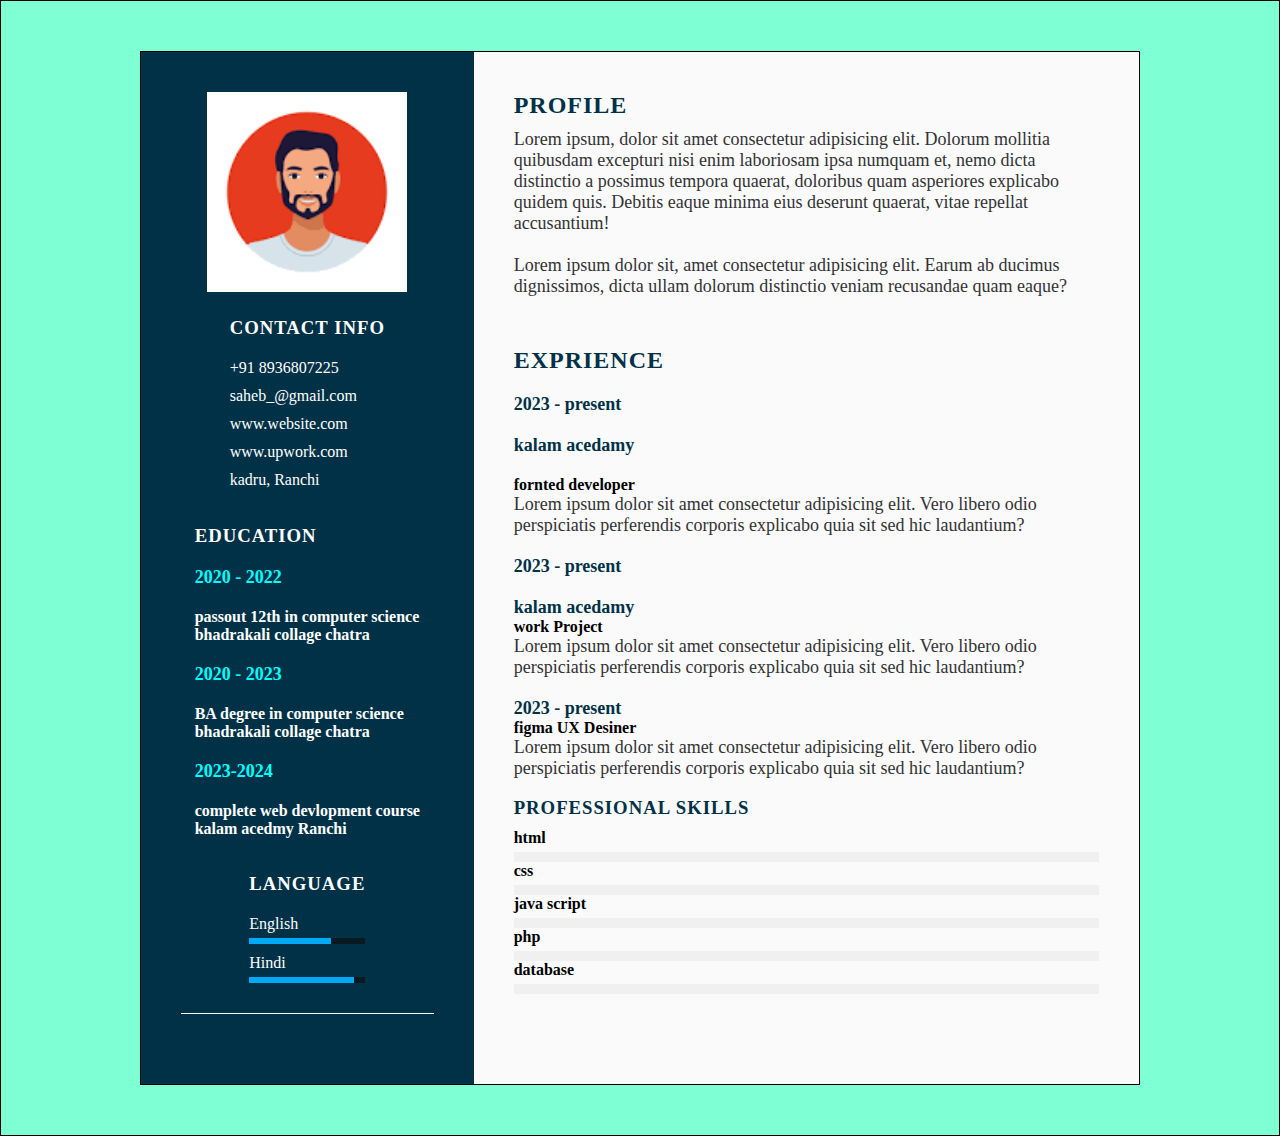
<file: index.html>
<!DOCTYPE html>
<html lang="en">

<head>
    <meta charset="UTF-8">
    <meta name="viewport" content="width=device-width, initial-scale=1.0">
    <title>resume</title>
    <link rel="stylesheet" href="css/style.css">
    <!-- <link rel="stylesheet" href="https://cdn.jsdelivr.net/npm/bootstrap@4.6.2/dist/css/bootstrap.min.css" integrity="sha384-xOolHFLEh07PJGoPkLv1IbcEPTNtaed2xpHsD9ESMhqIYd0nLMwNLD69Npy4HI+N" crossorigin="anonymous"> -->

</head>

<body>
    <div class="container">
        <div class="left_side">
            <div class="profiletext">
                <div class="imgbx">
                    <img src="sso.png" alt="">

                 
                    <h2>Md Saheb<br><span>web developer</span></h2>
                </div>
                <div class="contactinfo">
                    <h3 class="title">contact info</h3>
                    <ul>
                        <li>
                            <span class="icon"><i class="fa fa-phone" aria-hidden="true"></i></span>
                            <span class="text">+91 8936807225</span>
                        </li>

                        <li>
                            <span class="icon"><i class="fa fa-envelope-o" aria-hidden="true"></i></span>
                            <span class="text">saheb_@gmail.com</span>
                        </li>

                        <li>
                            <span class="icon"><i class="fa fa-globe" aria-hidden="true"></i></span>
                            <span class="text">www.website.com</span>
                        </li>

                        <li>
                            <span class="icon"><i class="fa fa-globe" aria-hidden="true"></i></span>
                            <span class="text">www.upwork.com</span>
                        </li>

                        <li>
                            <span class="icon"><i class="fa fa-map-marker" aria-hidden="true"></i></span>
                            <span class="text">kadru, Ranchi</span>
                        </li>
                    </ul>
                </div>

                <div class="contactinfo education">
                    <h3 class="title">education</h3>
                    <ul>
                        <li>
                            <h5>2020 - 2022</h5>
                            <h4>passout 12th in computer science</h4>
                            <h4>bhadrakali collage chatra</h4>
                        </li>
                        <li>
                            <h5>2020 - 2023</h5>
                            <h4>BA degree in computer science</h4>
                            <h4>bhadrakali collage chatra</h4>
                        </li>
                        <li>
                            <h5> 2023-2024</h5>
                            <h4>complete web devlopment course </h4>
                            <h4>kalam acedmy Ranchi</h4>
                        </li>
                    </ul>
                </div>

                <div class="contactinfo language">
                    <h3 class="title">language</h3>
                    <ul>
                        <li>
                            <span class="text">English</span>
                            <span class="percent">
                                <div style="width: 70%;"></div>
                            </span>
                        </li>
                        <li>
                            <span class="text">Hindi</span>
                            <span class="percent">
                                <div style="width: 90%;"></div>
                            </span>
                        </li>

                    </ul>
                </div>
            </div>
        </div>

        <div class="right_side">
            <div class="about">
                <h2 class="title2">Profile</h2>
                <P>Lorem ipsum, dolor sit amet consectetur adipisicing elit. Dolorum mollitia quibusdam excepturi nisi enim laboriosam ipsa numquam et, nemo dicta distinctio a possimus tempora quaerat, doloribus quam asperiores explicabo quidem quis. Debitis eaque minima eius deserunt quaerat, vitae repellat accusantium!<br>

                    <br>
                    Lorem ipsum dolor sit, amet consectetur adipisicing elit. Earum ab ducimus dignissimos, dicta ullam dolorum distinctio veniam recusandae quam eaque?
                </P>
            </div>
            <div class="about">
                <h2 class="title2">Exprience</h2>
                <div class="box">
                    <div class="year_company">
                        <h5>2023 - present</h5>
                        <h5>kalam acedamy</h5>
                   
                    <div class="text">
                        <h4>fornted developer</h4>
                        <p>Lorem ipsum dolor sit amet consectetur adipisicing elit. Vero libero odio perspiciatis perferendis corporis explicabo quia sit sed hic laudantium?</p>
                    </div>
                    <div class="box">
                        <div class="year_company">
                            <h5>2023 - present</h5>
                            <h5>kalam acedamy</h5>
                        </div>
                        <div class="text">
                            <h4>work Project</h4>
                            <p>Lorem ipsum dolor sit amet consectetur adipisicing elit. Vero libero odio perspiciatis perferendis corporis explicabo quia sit sed hic laudantium?</p>
                        
                        <h5>2023 - present</h5>
                        </div>
                        <div class="text">
                            <h4>figma UX Desiner</h4>
                            <p>Lorem ipsum dolor sit amet consectetur adipisicing elit. Vero libero odio perspiciatis perferendis corporis explicabo quia sit sed hic laudantium?</p>
                        </div>
                        </div>
                        <br>
                        <div class="about skills">
                            <h3 class="title2">Professional skills</h3>
                            <div class="skills_box">
                                <h4>html</h4>
                                <div class="percent"></div>
                                <div style="width: 70%;"></div>
                            
                            <div class="skills_box">
                                <h4>css</h4>
                                <div class="percent"></div>
                                <div style="width: 70%;"></div>
                            </div>
                            <div class="skills_box">
                                <h4>java script</h4>
                                <div class="percent"></div>
                                <div style="width: 70%;"></div>
                            </div>
                            <div class="skills_box">
                                <h4>php</h4>
                                <div class="percent"></div>
                                <div style="width: 70%;"></div>
                            </div>
                            <div class="skills_box">
                                <h4>database</h4>
                                <div class="percent"></div>
                                <div style="width: 70%;"></div>
                            </div>
                        </div>

                    </div>

                </div>
            </div>
        </div>
       

    </div>
    </div>


</body>

</html>
</file>
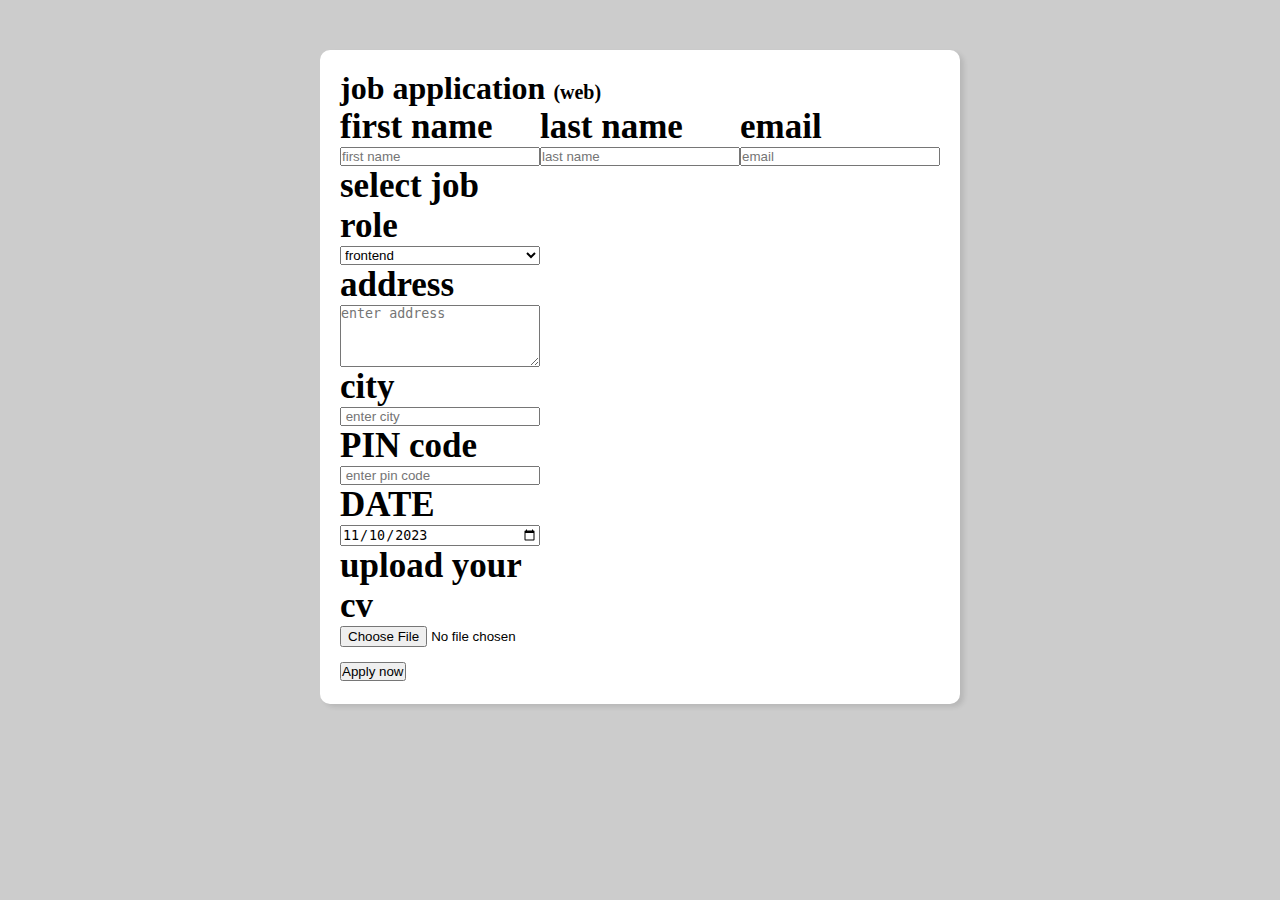
<file: job_application.html>
<!DOCTYPE html>
<html lang="en">

<head>
    <meta charset="UTF-8">
    <meta name="viewport" content="width=device-width, initial-scale=1.0">
    <title>application formate</title>
    <style>
        * {
            margin: 0;
            padding: 0;
            box-sizing: 0;

        }

        body {
            background-color: #ccc;
        }

        .container {
            max-width: 900px;
            margin: 0 auto;
        }

        .apply_box {
            max-width: 600px;
            padding: 20px;
            background-color: white;
            margin: 0 auto;
            margin-top: 50px;
            box-shadow: 4px 3px 5px rgba(0, 0, 0, 0.1);
            border-radius: 10px;
        }

        .tittle_span {
            font-size: 20px;
        }
        .form_container{
            display: grid;
            grid-template-columns: repeat(auto-fit ,minmax(200px,1fr));
           
        }
        .form_control{
            display: flex;
            flex-direction: column;
        }
        label{
            font-size: 35px;
        }
    </style>
</head>

<body>
    <div class="container">
        <div class="apply_box">
            <form action="">
                <h1>job application <span class="tittle_span">(web)</span>
                    <div class="form_container">
                        <div class="form_control">
                            <label for="first_name">first name </label>
                            <input id="first_name" name="first name" placeholder="first name">
                        </div>
                        <div class="form_control">
                            <label for="last_name">last name </label>
                            <input id="last_name" name="last name" placeholder="last name">
                        </div> 
                        <div class="form_control">
                            <label for="email">email</label>
                            <input type="email" id="email " name="email" placeholder="email">
                        </div>
                        <div class="form_control">
                            <label for="job role">select job role</label>
                            <select name="job role" id="job role">
                                <option value="frontend"> frontend</option>
                                <option value="backend">backend</option>
                                <option value="full strack">full strack developer</option>
                                <option value="UX/UI">UX/UI</option>
                            </select>
                            <div class="form_control">
                                <label for="address"> address </label>
                                <textarea name="address" id="address" cols="30" rows="4"
                                    placeholder="enter address"></textarea>
                                <div class="form_control">
                                    <label for="city">city </label>
                                    <input id="city" name="city" placeholder=" enter city">
                                </div>
                                <div class="form_control">
                                    <label for="pin code">PIN code </label>
                                    <input type="number" id="pin" name="pincode" placeholder=" enter pin code">
                                </div>
                                <div class="form_control">
                                    <label for="date"> DATE </label>
                                    <input value="2023-11-10" type="date" id="pin" name="date">
                                </div>
                                <div class="form_control">
                                    <label for="upload"> upload your cv </label>
                                    <input type="file" id="upload" name="upload">
                                </div>

                            </div>

                            <div class="button_container">
                                <button type="submit">Apply now</button>
                            </div>


                        </div>
            </form>

            </h4>

        </div>


    </div>

</body>

</html>
</file>
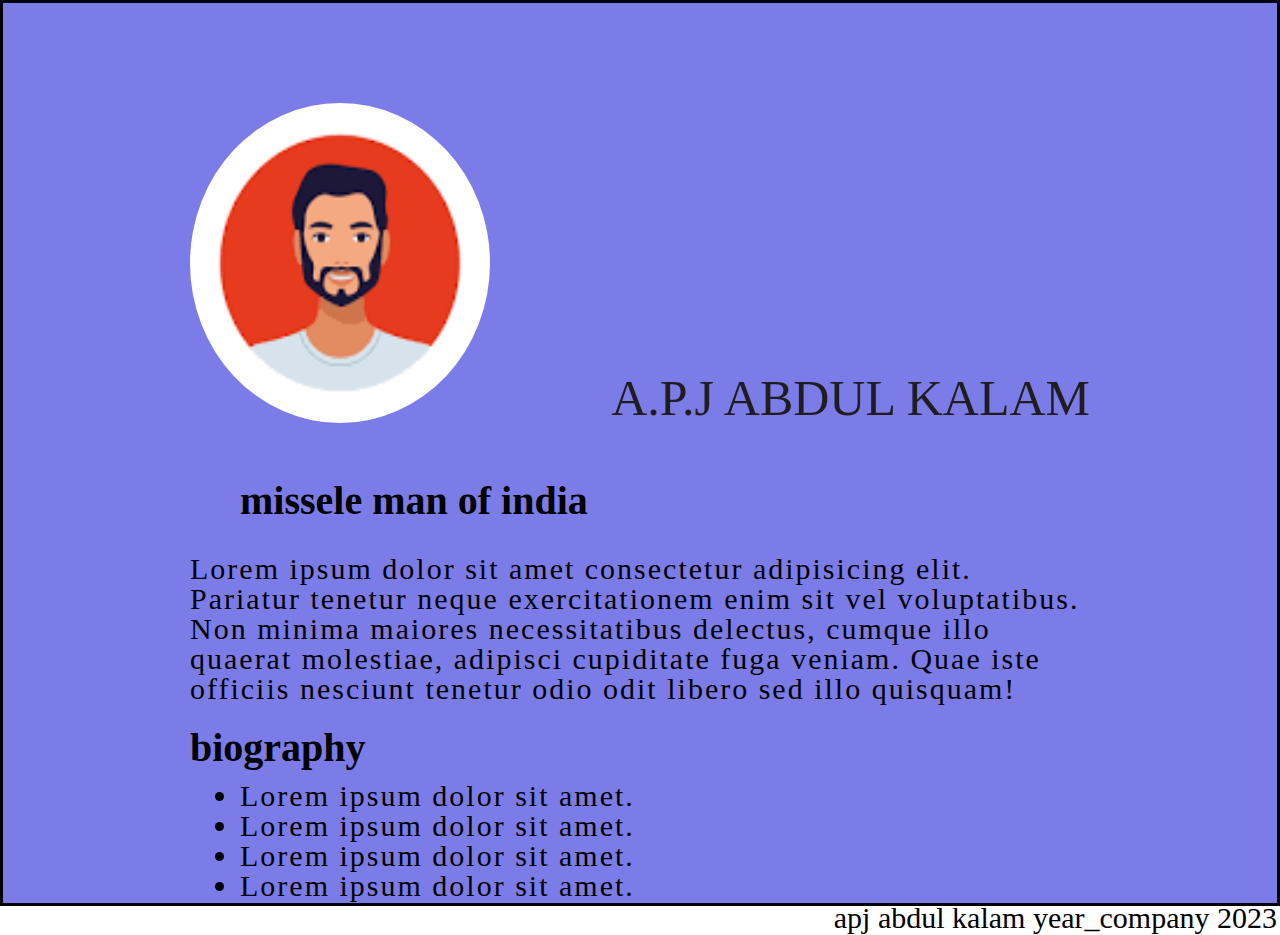
<file: kalam.html>
<!DOCTYPE html>
<html lang="en">
<head>
    <meta charset="UTF-8">
    <meta name="viewport" content="width=device-width, initial-scale=1.0">
    <title>Document</title>
    <style>
        *{
            margin: 0;
            padding: 0;
            box-sizing: 0;
        }        
        .container{
            background-color: rgb(124, 124, 233);
            height: 100vh;
            border : 3px solid black ;
        }
        .content{
            max-width: 900px;
            margin: 0 auto;
        }
        .img img{
            border-radius: 50%;
            overflow: hidden;
            width: 300px;
            height: 320px;
        }
        .top_section{
            margin-top: 100px;
            display: flex;
            justify-content: space-between;
            align-items: flex-end;
        }
        .top_section h1{
            font-size: 50px;
            font-weight: 400;
            color: #1d1e1d;
            text-transform: uppercase;
        }
        .about_section h2{
            margin: 50px;
            font-size: 40px;
            margin-bottom: 30px;
        }
        .about_section p{
            font-size: 30px;
            line-height: 30px;
             letter-spacing: 2px;
        }
        .biography_section h3{
            margin-top: 20px;
            margin-bottom: 10px;
            font-size: 40px;
            font-weight: 600;
        }
        .biography_section ul{
            font-size: 30px;
            font-weight: 400;
            margin-left: 50px;
            line-height: 30px;
            letter-spacing: 2px;
        }
        footer{
            margin-bottom: 10px;
            text-align: end;
            font-size: 30px;
            font-weight: 400;
            color-scheme:black;
           
        }





        </style>
</head>
<body>
    <div class="container">
        <div class="content">
            <section class="top_section">
                <div class="img">
                    <img src="sso.png" alt="#######">
                </div>
                <div class="">
                    <h1>a.p.j abdul kalam</h1>
                </div>
            </section>
            <section class="about_section">
                <h2>missele man of india</h2>
                <p>
                    Lorem ipsum dolor sit amet consectetur adipisicing elit. Pariatur tenetur neque exercitationem enim sit vel voluptatibus. Non minima maiores necessitatibus delectus, cumque illo quaerat molestiae, adipisci cupiditate fuga veniam. Quae iste officiis nesciunt tenetur odio odit libero sed illo quisquam! </p>
            </section>
            <section class="biography_section">
                <h3>biography</h3>
                <ul>
                    <li>
                        Lorem ipsum dolor sit amet.
                    </li>
                    <li>
                        Lorem ipsum dolor sit amet.
                    </li>
                    <li>
                        Lorem ipsum dolor sit amet.
                    </li>
                    <li>
                        Lorem ipsum dolor sit amet.
                    </li>
                </ul>
            </section>
      
    </div>
    <footer>
        apj abdul kalam year_company 2023 
    </footer>
</div>
</body>
</html>
</file>
<file: css/style.css>
*{
    margin: 0;
    padding: 0;
    box-sizing: border-box;
}
body{
    background-color: aquamarine;
    display: flex;
    justify-content: center;
    align-items: center;
    min-height: 100vh;
    border: 1px solid black;
}
.container{
    position: relative;
    width: 100%;
    max-width: 1000px;
    min-height: 1000px;
    background: white;
    margin: 50px;
    display: grid;
    grid-template-columns: 1fr 2fr;
    box-shadow: 0 35px 55px rgba (0,0,0,0,1) ;
    border: 1px solid black;

}

.container .left_side{
    position: relative;
    background: #003147;
    padding: 40px;
}   
.profiletext{
    position: relative;
    display: flex;
    flex-direction: column;
    align-items: center;
    padding-bottom: 20px;
 border-bottom: 1px solid white;

}

.profiletext .imgbx {
    position: relative;
    width: 200px;
    height: 200px;
    border-radius: 100%;
  
}
.profiletext .imgbx img{
    position: absolute;
    top: 0;
    left: 0;
    width: 100%;
    height: 100%;
    object-fit: cover;
}
.profiletext h2{
    color: white;
    font-size: 1.5em;
    margin-top: 20px;
    text-transform: uppercase;
    text-align: center;
    font-weight: 600;
}
.profiletext h2 span{
    font-size: 0.8em;
    font-weight: 300;
}
.contactinfo{
    padding-top: 10%;
}
.title{
    color: #fff;
    text-transform: uppercase;
    font-weight: 600;
    letter-spacing: 1px;
    margin-bottom: 20px;
}
.contactinfo ul{
    position: relative;
}
.contactinfo ul li{
    position: relative;
    list-style: none;
    margin: 10px 0;
    cursor: pointer;
    color: white;
}
.li{
    margin: 15px ;
}

.contactinfo .education h4{
    color: #fff;
}
h5{
    font-size: large;
    color: aqua;
    margin-top: 20px;
    margin-bottom: 20px;

}
 .percent{
    position: relative;
    width: 100%;
    height: 6px;
    background: #081921;
    display: block;
    margin-top: 5px;
}
 .percent div{
    position: absolute;
    top: 0;
    left: 0;
    height: 100%;
    background: #03a9f4;
}


.container .right_side{
    position: relative;
    background: rgb(250, 250, 251);
    padding: 40px;

}
.about{
    margin-bottom: 50px;
}
.about  :last-child{
    margin-bottom: 0;
}
.title2{
    color: #003147;
    text-transform: uppercase;
    letter-spacing: 1px;
    margin-bottom: 10px;
}
p{
    color: #333;
    font-size: large;
}
.year_company h5{
    color: #003147;
}
.about .box .percent{
    position: relative;
    width: 100%;
    height: 10px;
    background: #f0f0f0;
}
.skill .box .percent{
    position: relative;
    top: 0;
    left: 0;
    height: 100%;
    background: #03a9f4;
}
</file>
